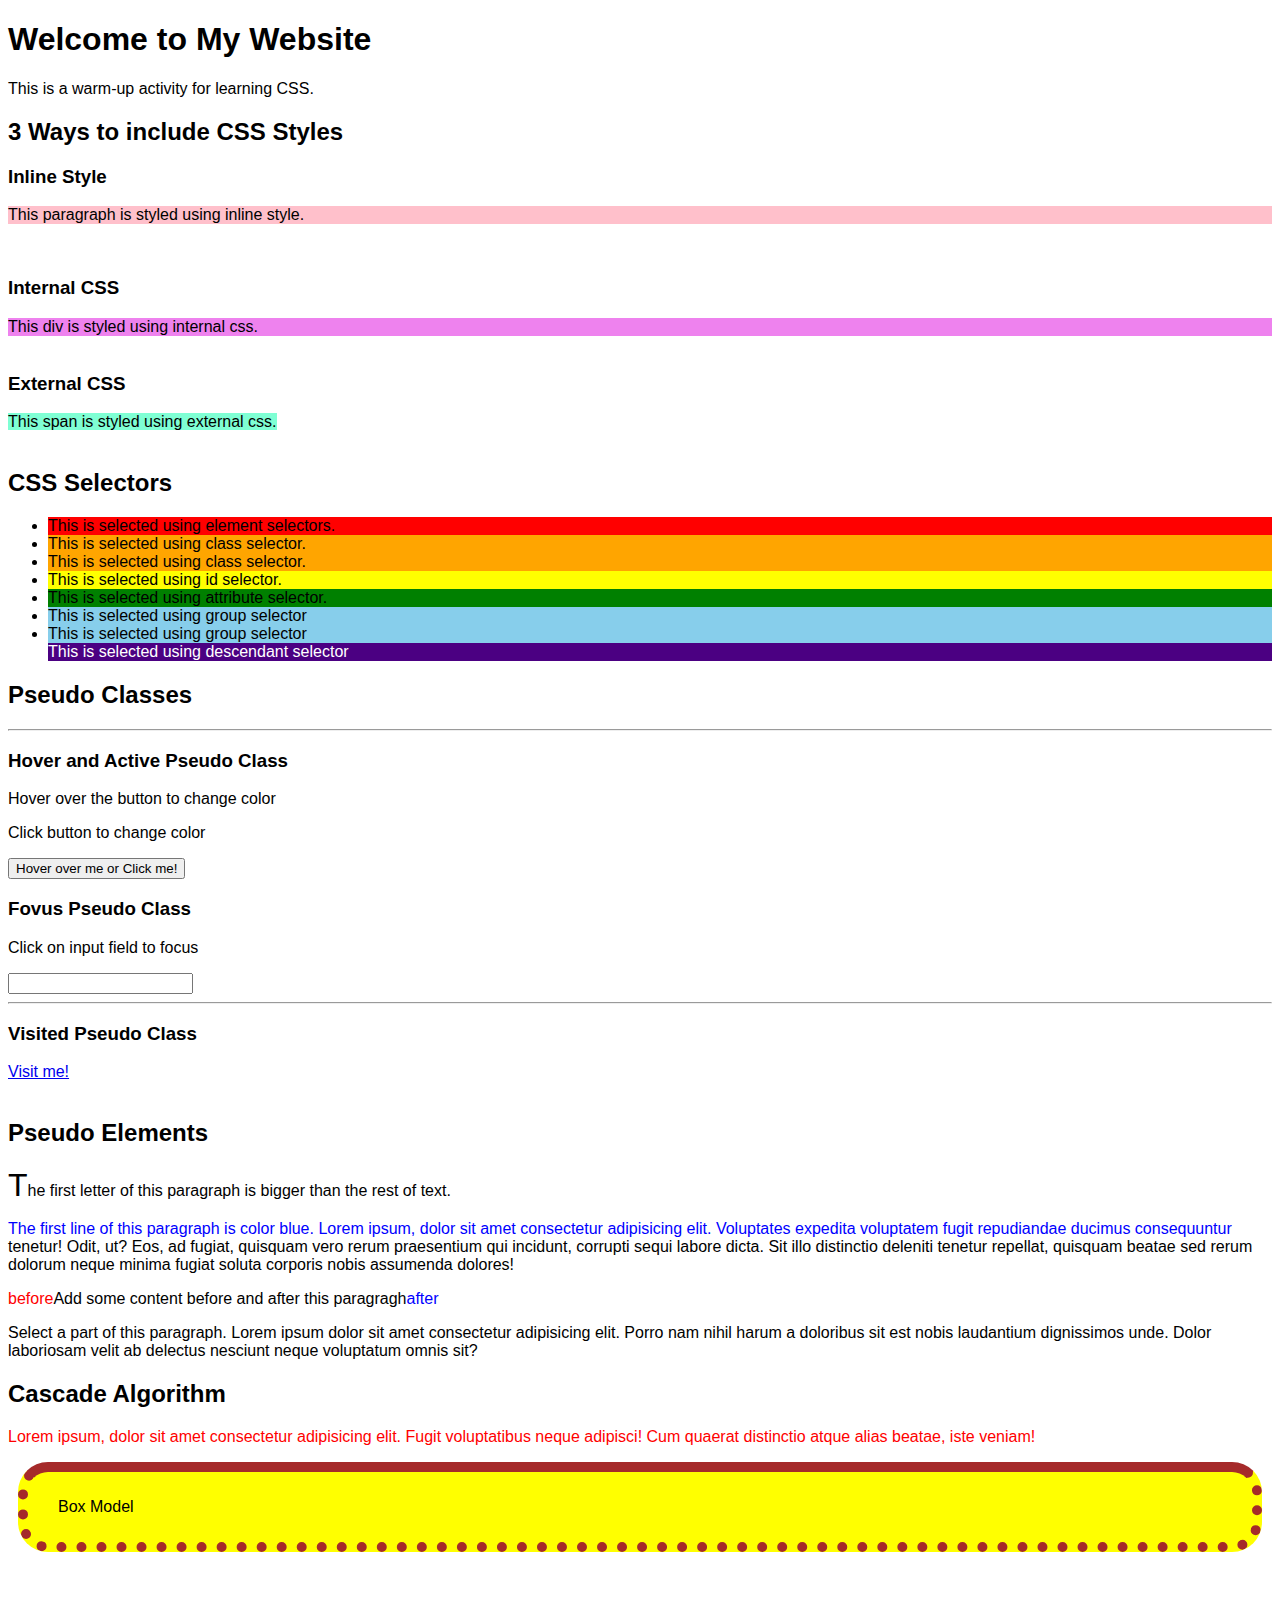
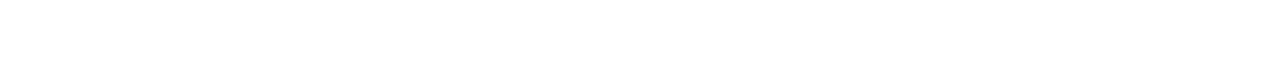
<file: 3-CSS/index.html>
<!DOCTYPE html>
<html lang="en">
<head>
  <title>Learning CSS</title>
  <link rel="stylesheet" href="styles.css">
  <style>
    div{
      background-color: violet;
    }
  </style>
</head>
<body>
  <h1>Welcome to My Website</h1>
  <p>This is a warm-up activity for learning CSS.</p>

  <h2>3 Ways to include CSS Styles</h2>
  <h3>Inline Style</h3>
  <p style="background-color:pink;">This paragraph is styled using inline style.</p>
  <br>

  <h3>Internal CSS</h3>
  <div>This div is styled using internal css.</div>
  <br>
  <!-- div is block element which means it covers the whole line/block -->

  <h3>External CSS</h3>
  <span>This span is styled using external css.</span>
  <!-- span is an inline element which means it only cover what is needs -->
  <br><br>

  <h2>CSS Selectors</h2>
  <ul>
    <li>This is selected using element selectors. </li>
    <li class="listClass">This is selected using class selector.</li>
    <li class="listClass">This is selected using class selector.</li>
    <li id="listId">This is selected using id selector.</li>
    <li value="list">This is selected using attribute selector.</li>
    <li class="listClass1">This is selected using group selector</li>
    <li class="listClass2">This is selected using group selector</li>
    <li class="listClass3">This is selected using descendant selector</li>
  </ul>

  <h2>Pseudo Classes</h2>
  <hr>
  <h3>Hover and Active Pseudo Class</h3>
  <p>Hover over the button to change color</p>
  <p>Click button to change color</p>
  <button class="hoverBtn activeBtn">Hover over me or Click me!</button>

  <h3>Fovus Pseudo Class</h3>
  <p>Click on input field to focus</p>
  <input type="text" class="focusInput">
  <hr>

  <h3>Visited Pseudo Class</h3>
  <a href="https://www.google.com" class="visitedLink">Visit me!</a>
  <br><br>

  <h2>Pseudo Elements</h2>
  <p class="firstLetter">The first letter of this paragraph is bigger than the rest of text.</p>

  <p class="firstLine">The first line of this paragraph is color blue. Lorem ipsum, dolor sit amet consectetur adipisicing elit. Voluptates expedita voluptatem fugit repudiandae ducimus consequuntur tenetur! Odit, ut? Eos, ad fugiat, quisquam vero rerum praesentium qui incidunt, corrupti sequi labore dicta. Sit illo distinctio deleniti tenetur repellat, quisquam beatae sed rerum dolorum neque minima fugiat soluta corporis nobis assumenda dolores!</p>

  <p class="beforeAndAfter">Add some content before and after this paragragh</p>

  <p class="selectParts">Select a part of this paragraph. Lorem ipsum dolor sit amet consectetur adipisicing elit. Porro nam nihil harum a doloribus sit est nobis laudantium dignissimos unde. Dolor laboriosam velit ab delectus nesciunt neque voluptatum omnis sit?</p>

  <h2>Cascade Algorithm</h2>
  <p class="cascade">Lorem ipsum, dolor sit amet consectetur adipisicing elit. Fugit voluptatibus neque adipisci! Cum quaerat distinctio atque alias beatae, iste veniam!</p>

  <div class="boxModel">
    <p>Box Model</p>
  </div>
  
  <br><br><br><br>
</body>
</html>
</file>
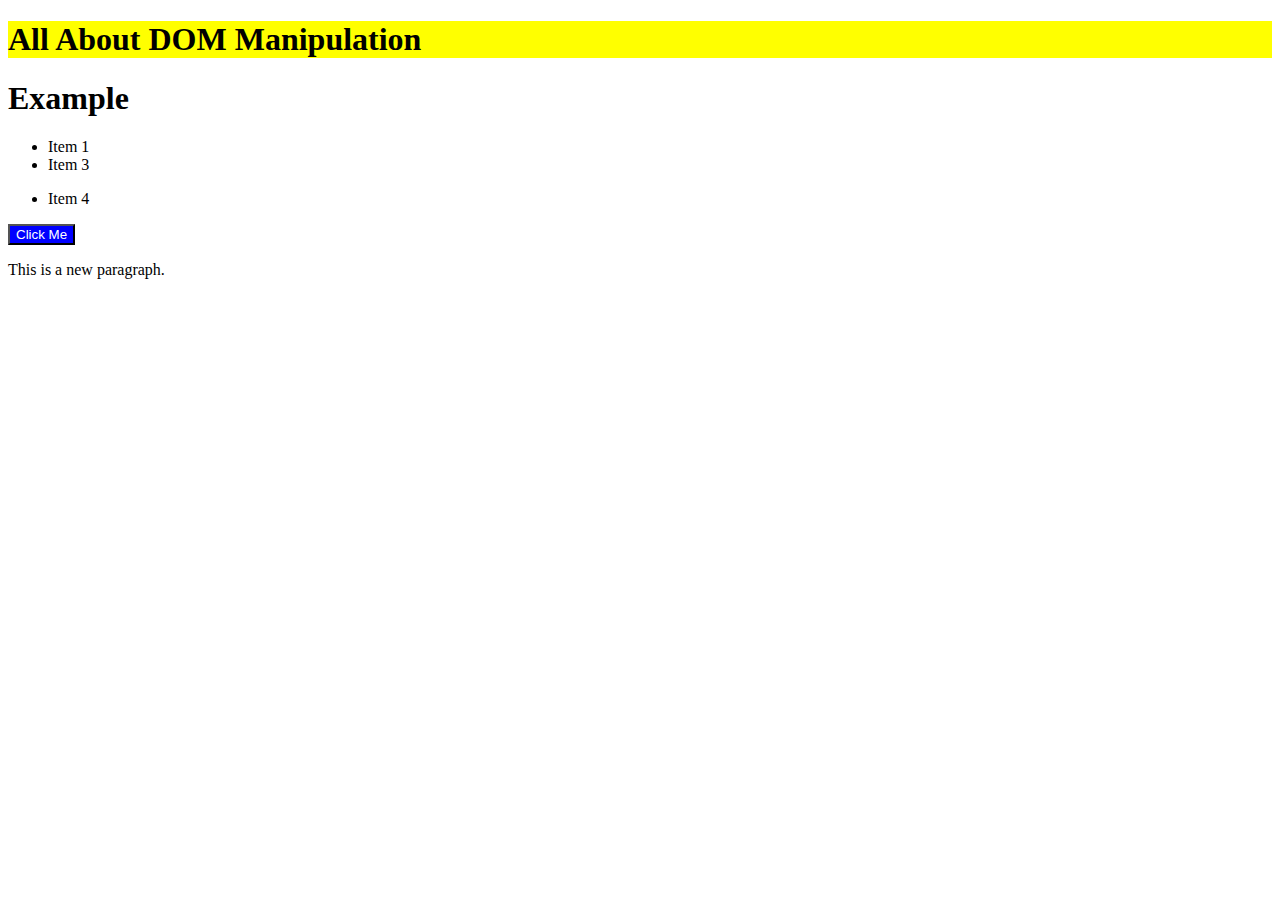
<file: 6-DOM-Manipulation/index.html>
<!DOCTYPE html>
<html lang="en">
<head>
  <meta charset="UTF-8">
  <meta name="viewport" content="width=h1, initial-scale=1.0">
  <title>DOM Manipulation</title>
  <style>
    .highlight {
        background-color: yellow;
    }
  </style>
</head>
<body>
  <h1 class="heading1" id="heading">DOM Manipulation</h1>

  <h1>Example</h1>

  <ul id="list">
      <li>Item 1</li>
      <li>Item 2</li>
      <li>Item 3</li>
  </ul>

  <ul>
    <li>Item 4</li>
  </ul>

  <button id="btn">Click Me</button>

  <div class="container"></div>
  
  <script src="script.js"></script>
</body>
</html>
</file>
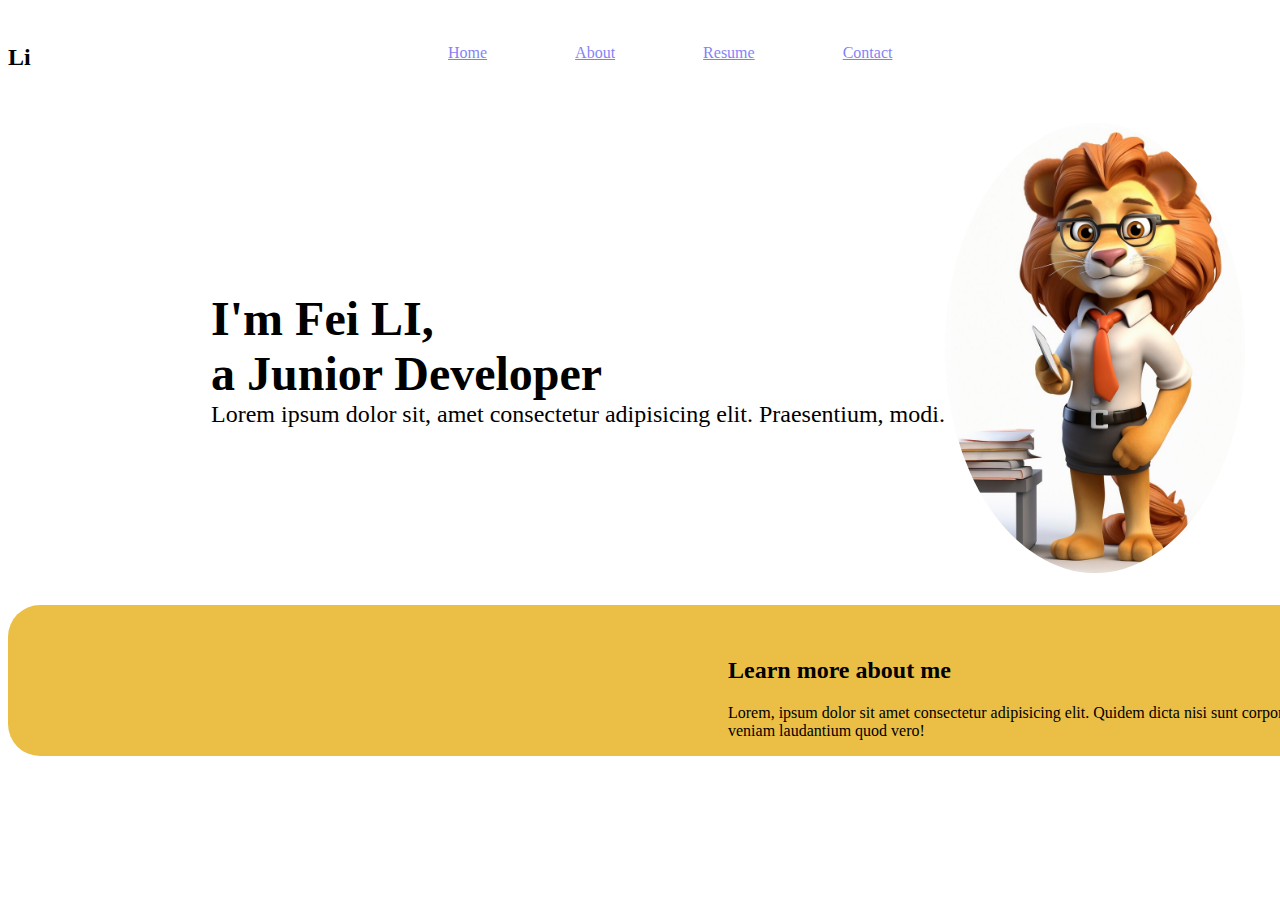
<file: home/index.html>
<!DOCTYPE html>
<html lang="en">
<head>
  <meta charset="UTF-8">
  <meta name="viewport" content="width=device-width, initial-scale=1.0">
  <title>My Portfolio</title>
  <link rel="stylesheet" href="styles.css">
  <link href="https://cdn.jsdelivr.net/npm/bootstrap@5.3.2/dist/css/bootstrap.min.css" rel="stylesheet" integrity="sha384-T3c6CoIi6uLrA9TneNEoa7RxnatzjcDSCmG1MXxSR1GAsXEV/Dwwykc2MPK8M2HN" crossorigin="anonymous">
</head>
<body>
  <div class="container">
    <nav>
      <h2 class="nav-logo">Li</h2>
      <ul class="nav-content">
        <li class="nav-item"><a href="#.html">Home</a></li>
        <li class="nav-item"><a href="#.html">About</a></li>
        <li class="nav-item"><a href="#.html">Resume</a></li>
        <li class="nav-item"><a href="#.html">Contact</a></li>
      </ul>
    </nav>
    <div class="image-container">
      <div class="greeting">
        <p class="name">I'm Fei LI,
          <br> a Junior Developer</p>
        <p class="intro">Lorem ipsum dolor sit, amet consectetur adipisicing elit. Praesentium, modi.</p>
      </div>
      <img src="./media/about-me.jpg" alt="pic" id="main-img">
    </div>
    <div class="main-content">
      <div class="left-content">
        
      </div>
      <div class="right-content">
        <h2>Learn more about me</h2>
        <p>Lorem, ipsum dolor sit amet consectetur adipisicing elit. Quidem dicta nisi sunt corporis minima commodi eum veniam laudantium quod vero!</p>
      </div>
    </div>
  </div>
</body>
</html>
</file>
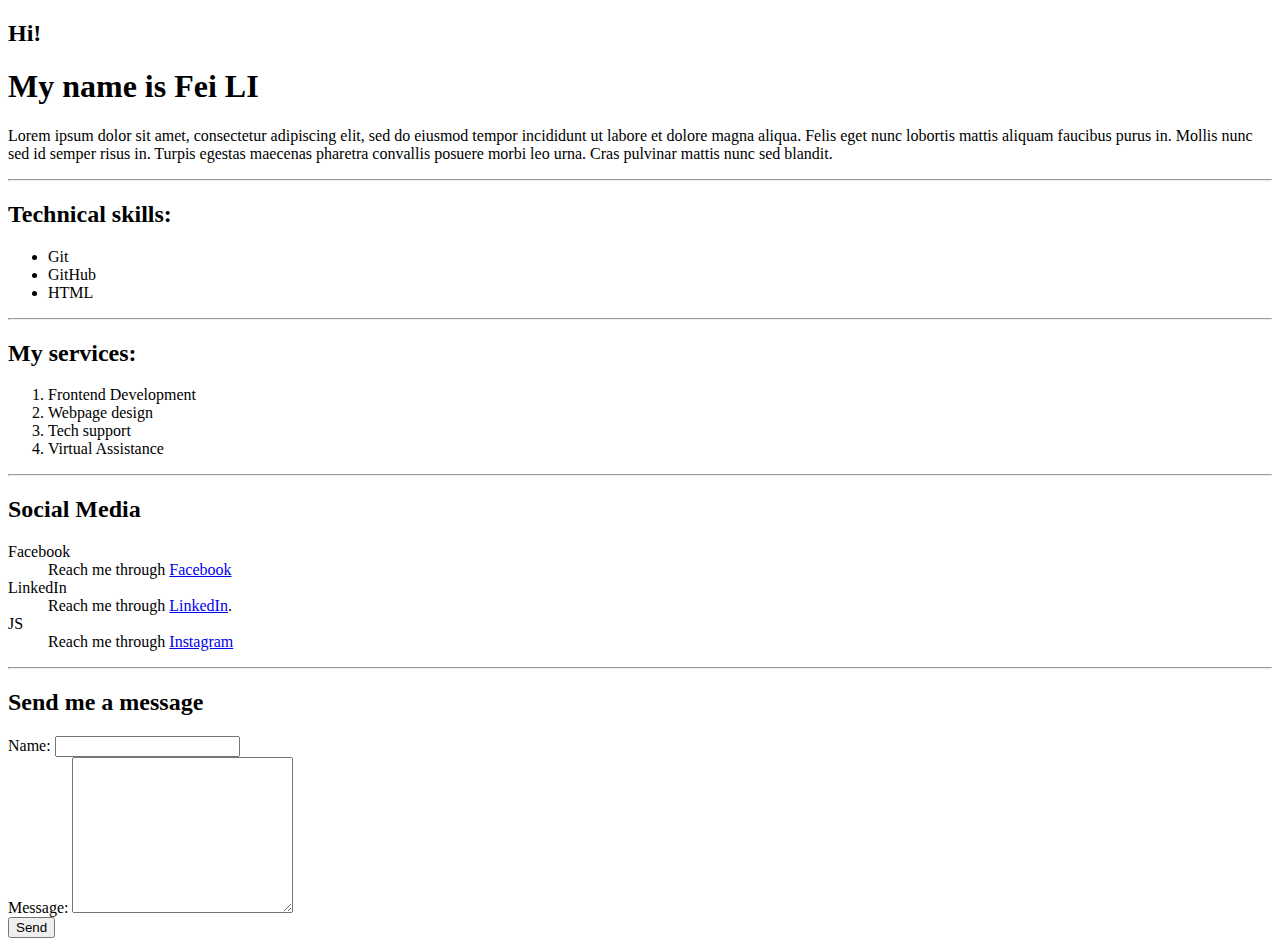
<file: My_PORTFOLIO/index.html>
<!DOCTYPE html>
<html lang="en">
<head>
  <meta charset="UTF-8">
  <meta name="viewport" content="width=device-width, initial-scale=1.0">
  <title>Document</title>
</head>
<body>
  <h2>Hi!</h2>
  <h1>My name is Fei LI</h1>

  <p>Lorem ipsum dolor sit amet, consectetur adipiscing elit, sed do eiusmod tempor incididunt ut labore et dolore magna aliqua. Felis eget nunc lobortis mattis aliquam faucibus purus in. Mollis nunc sed id semper risus in. Turpis egestas maecenas pharetra convallis posuere morbi leo urna. Cras pulvinar mattis nunc sed blandit.</p>
  <hr>
  <h2>Technical skills:</h2>
  <ul>
    <li>Git</li>
    <li>GitHub</li>
    <li>HTML</li>
  </ul>
  <hr>

  <h2>My services:</h2>
  <ol>
    <li>Frontend Development</li>
    <li>Webpage design</li>
    <li>Tech support</li>
    <li>Virtual Assistance</li>
  </ol>
  <hr>
  
  <h2>Social Media</h2>
  <dl>
    <dt>Facebook</dt>
    <dd>Reach me through <a href="https://www.facebook.com">Facebook</a></dd>
    <dt>LinkedIn</dt>
    <dd>Reach me through <a href="https://www.linkedin.com">LinkedIn</a>.</dd>
    <dt>JS</dt>
    <dd>Reach me through <a href="https://www.instagram.com">Instagram</a></dd>
  </dl>
  <hr>

  <h2>Send me a message</h2>
  <form>
    <label for="name">Name:</label>
    <input type="text" name="name" required>
    <br>
    <label for="message">Message:</label>
    <textarea name="message" rows="10" cols="25"></textarea>
    <br>
    <button type="send">Send</button>
  </form>
</body>
</html>
</file>
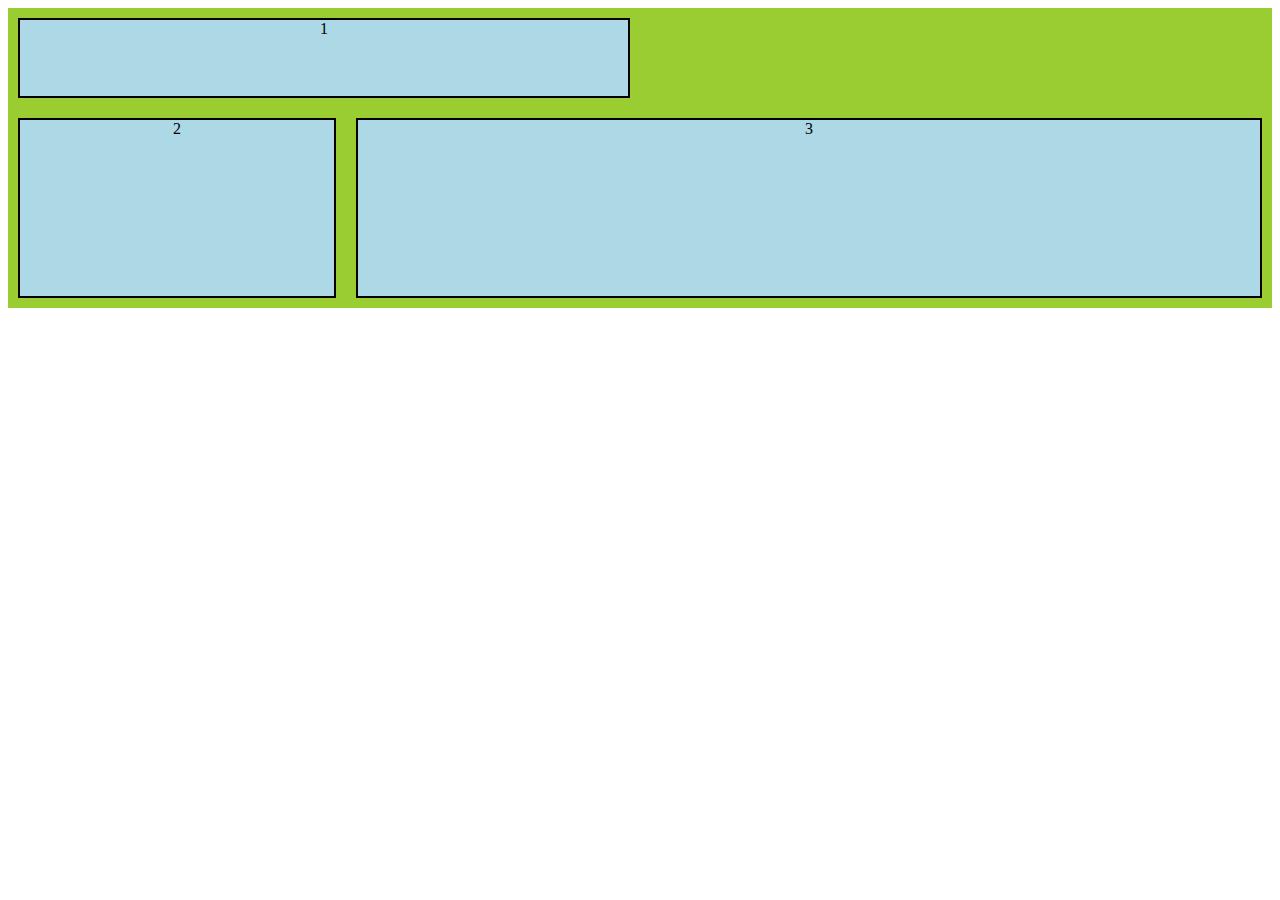
<file: OPEN_EDITORS/index.html>
<!DOCTYPE html>
<html lang="en">
<head>
  <title>Grid</title>
  <link rel="stylesheet" href="gridStyle.css">
</head>
<body>
  <div class="container gridContainer">
    <div class="gridItem grid1">1</div>
    <div class="gridItem grid2">2</div>
    <div class="gridItem grid3">3</div>
        
</div>
</body>
</html>
</file>
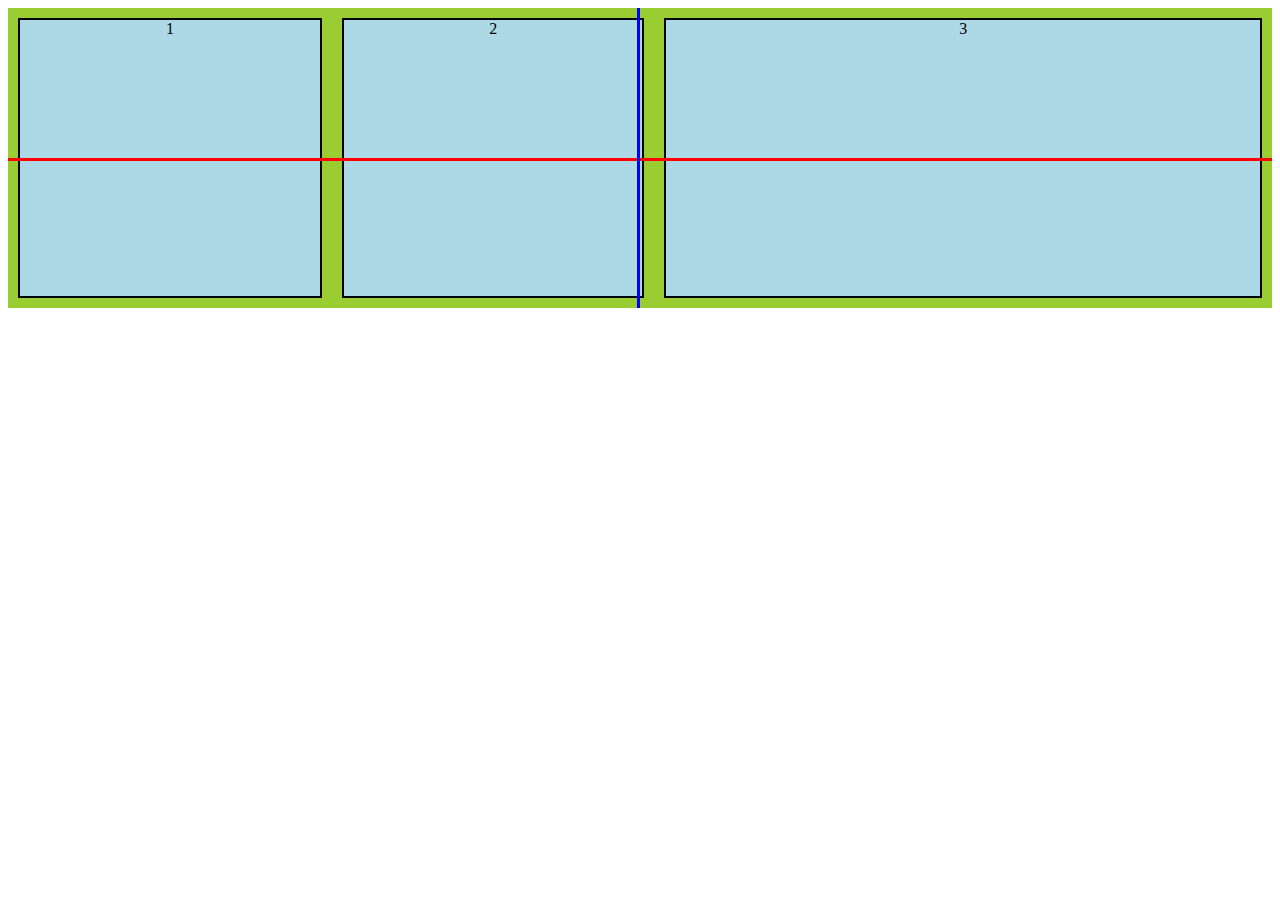
<file: 3-CSS/flexbox/index.html>
<!DOCTYPE html>
<html lang="en">
<head>
  <title>Flexbox</title>
  <link rel="stylesheet" href="flexStyle.css">
</head>
  <div class="container flexContainer">
    <div class="flexItem flex1">1</div>
    <div class="flexItem flex2">2</div>
    <div class="flexItem flex3">3</div>

    <div class="axis main-axis"></div>
        
    <div class="axis cross-axis"></div>
  </div>
</body>
</html>
</file>
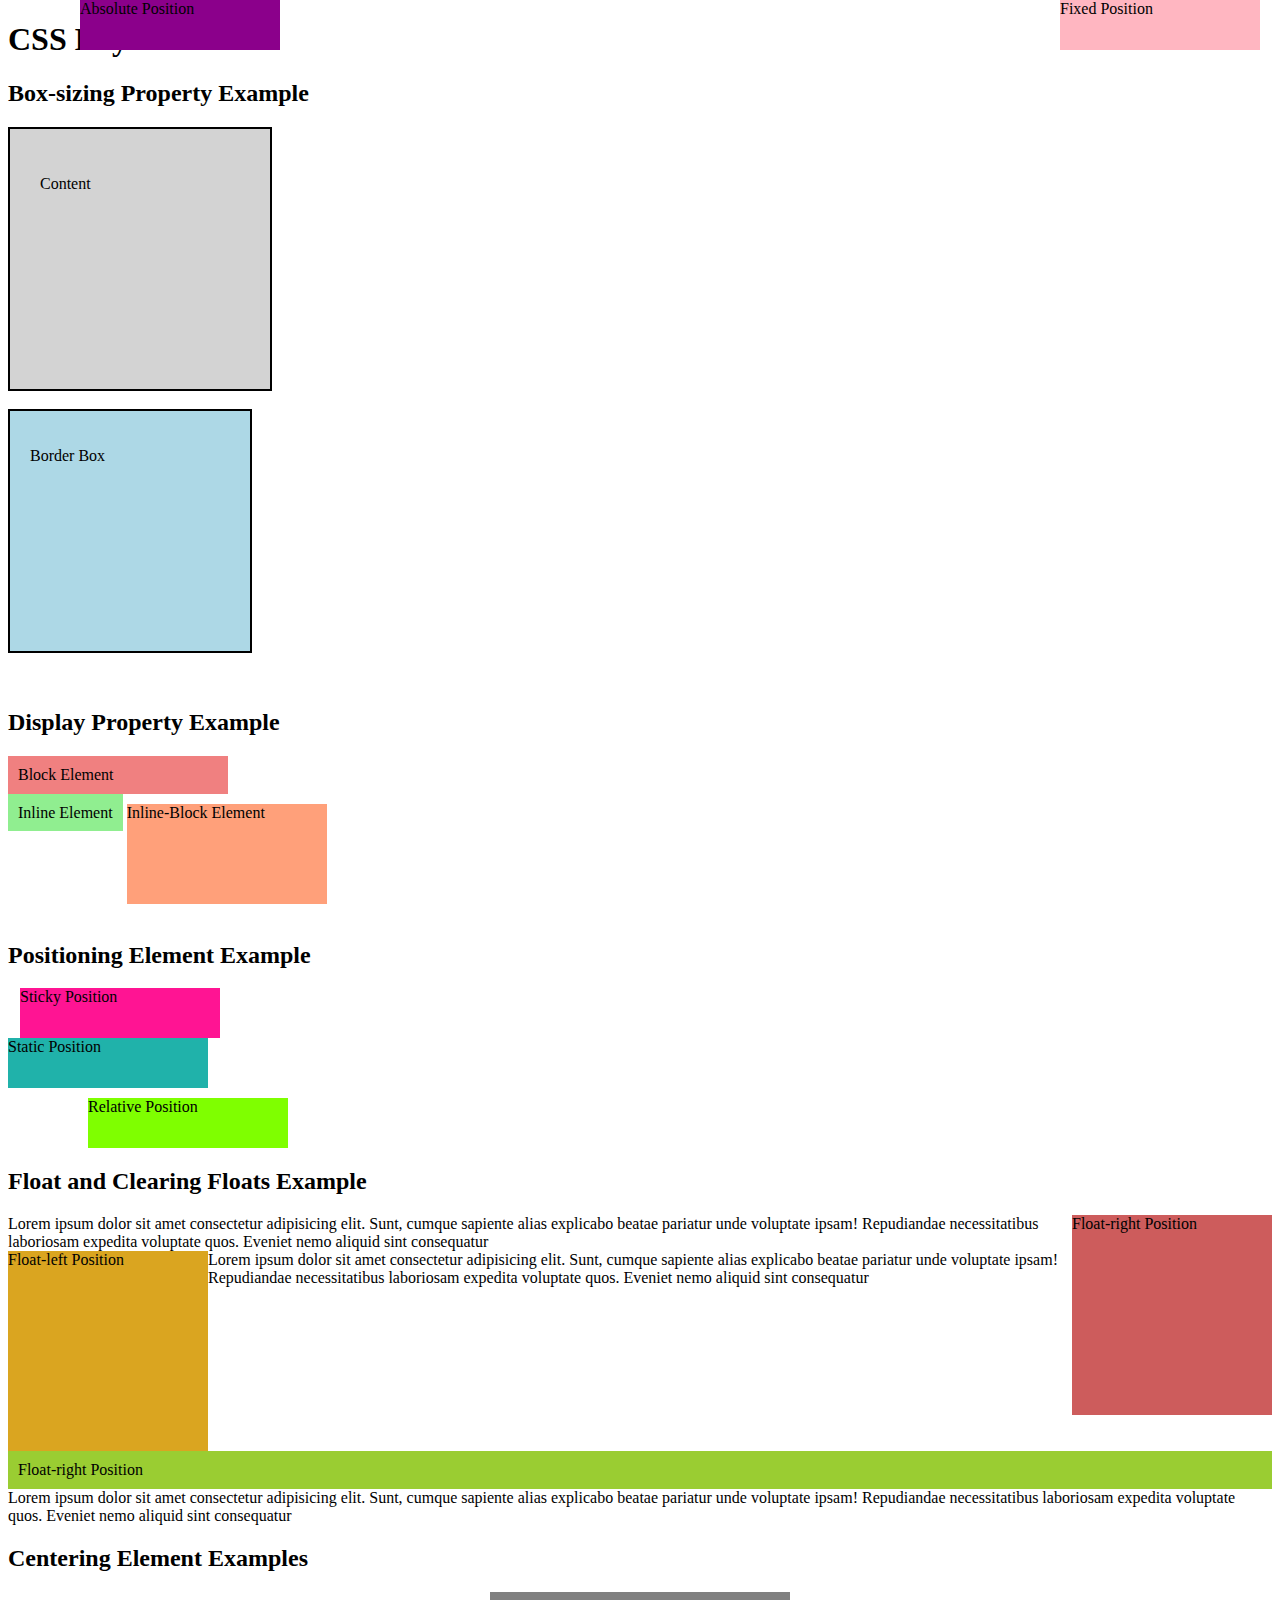
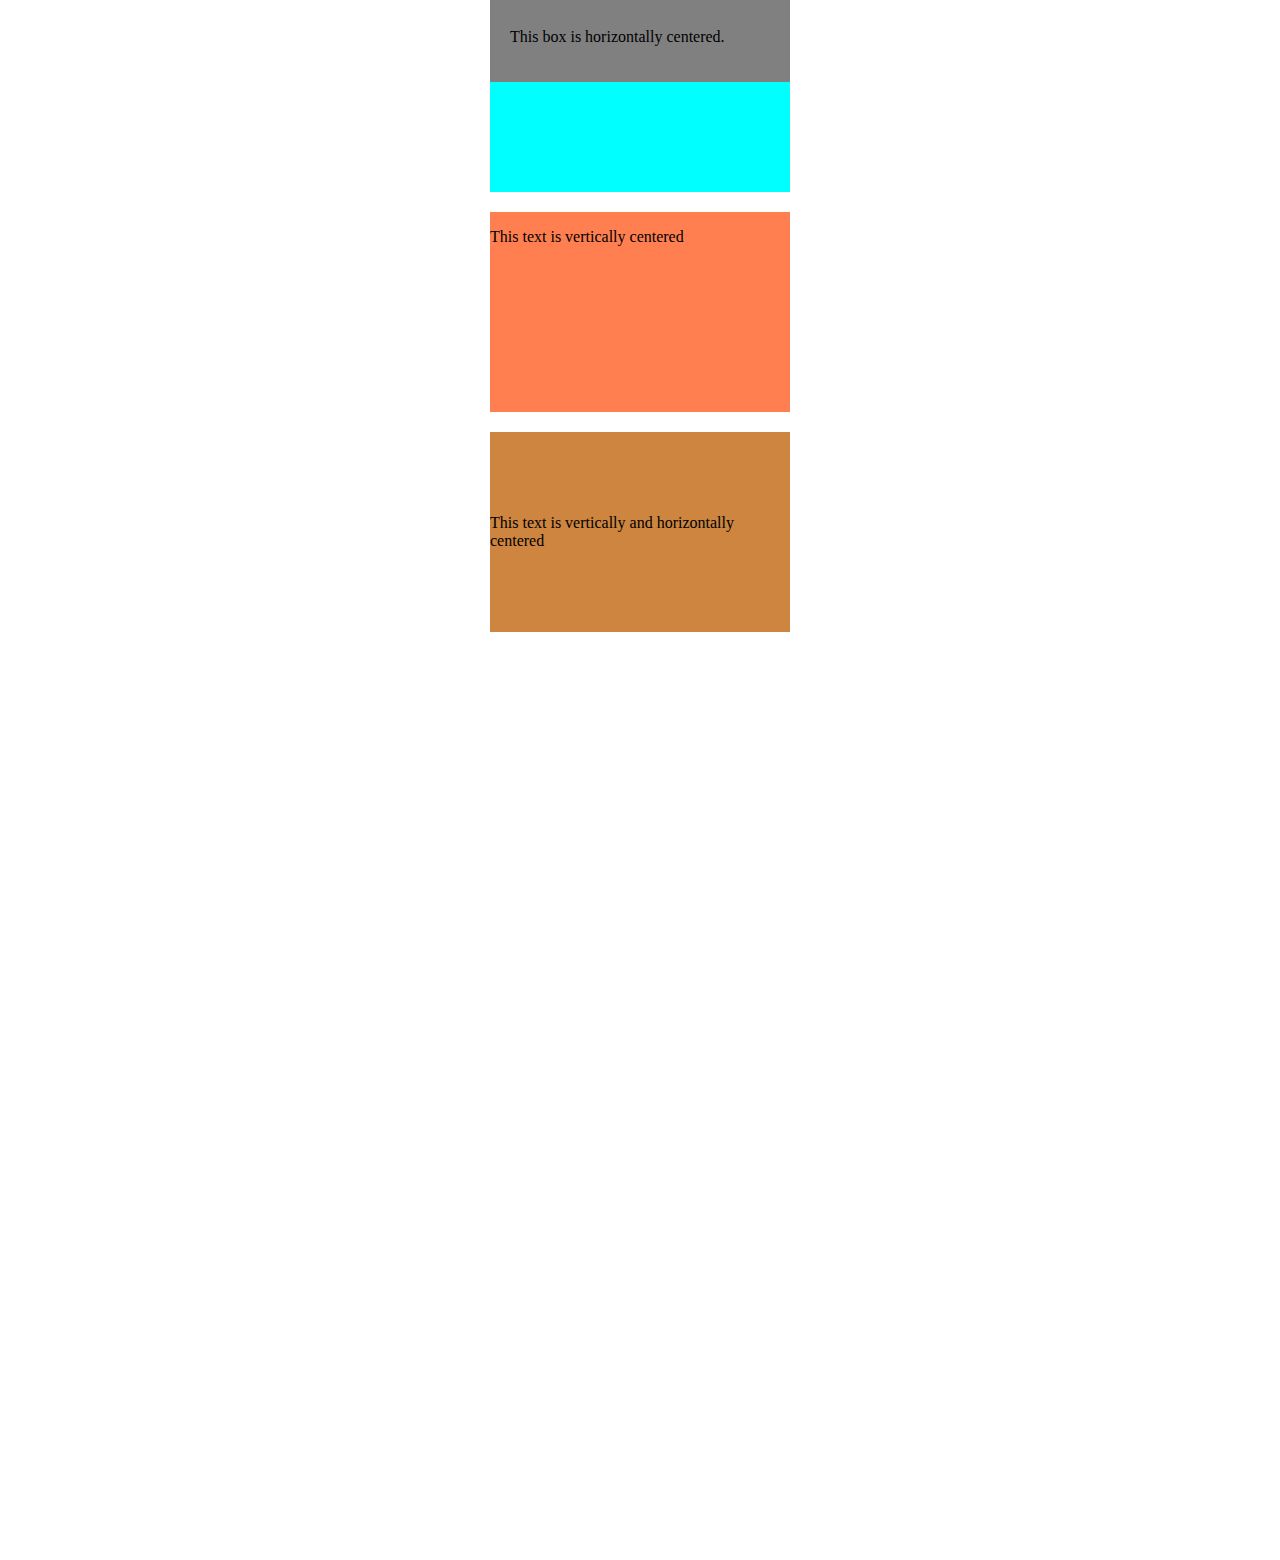
<file: 3-CSS/layout/index.html>
<!DOCTYPE html>
<html lang="en">
<head>
  <title>Document</title>
  <link rel="stylesheet" href="styles.css">
</head>
<body>
    <h1>CSS Layout</h1>
    <h2>Box-sizing Property Example</h2>

    <div class="box-content">
      <p>Content</p>
    </div>
    <br>

    <div class="box-border">
      <p>Border Box</p>
    </div>
    <br><br>

    <h2>Display Property Example</h2>

    <div class="block">Block Element</div>

    <span class="inline">Inline Element</span>

    <div class="inline-block">Inline-Block Element</div>
    <br><br>

    <h2>Positioning Element Example</h2>

    <div class="sticky">Sticky Position</div>

    <div class="static">Static Position</div>

    <div class="relative">Relative Position</div>

    <div class="absolute">Absolute Position</div>

    <div class="fixed">Fixed Position</div>

    <h2>Float and Clearing Floats Example</h2>
    <div>
      <div class="float-right">Float-right Position</div>
      Lorem ipsum dolor sit amet consectetur adipisicing elit. Sunt, cumque sapiente alias explicabo beatae pariatur unde voluptate ipsam! Repudiandae necessitatibus laboriosam expedita voluptate quos. Eveniet nemo aliquid sint consequatur 
    </div>
                 
    <div>
      <div class="float-left">Float-left Position</div>
      Lorem ipsum dolor sit amet consectetur adipisicing elit. Sunt, cumque sapiente alias explicabo beatae pariatur unde voluptate ipsam! Repudiandae necessitatibus laboriosam expedita voluptate quos. Eveniet nemo aliquid sint consequatur 
    </div>

    <div>
      <div class="clear-float">Float-right Position</div>
      Lorem ipsum dolor sit amet consectetur adipisicing elit. Sunt, cumque sapiente alias explicabo beatae pariatur unde voluptate ipsam! Repudiandae necessitatibus laboriosam expedita voluptate quos. Eveniet nemo aliquid sint consequatur 
    </div>

    <h2>Centering Element Examples</h2>

    <div class="parent-box">
      <div class="center-horizontal">
        <p>This box is horizontally centered.</p>
      </div>
    </div>

    <div class="parent-box center-vertical">
      <div>
        <p>This text is vertically centered</p>
      </div>
    </div>

    <div class="parent-box center-horizontal-vertical">
      <div>
        <p>This text is vertically and horizontally centered</p>
      </div>
    </div>


    <br><br><br><br><br>
    <br><br><br><br><br>
    <br><br><br><br><br>
    <br><br><br><br><br>
    <br><br><br><br><br>
    <br><br><br><br><br>
    <br><br><br><br><br>
    <br><br><br><br><br>
    <br><br><br><br><br>
    <br><br><br><br><br>
</body>
</html>
</file>
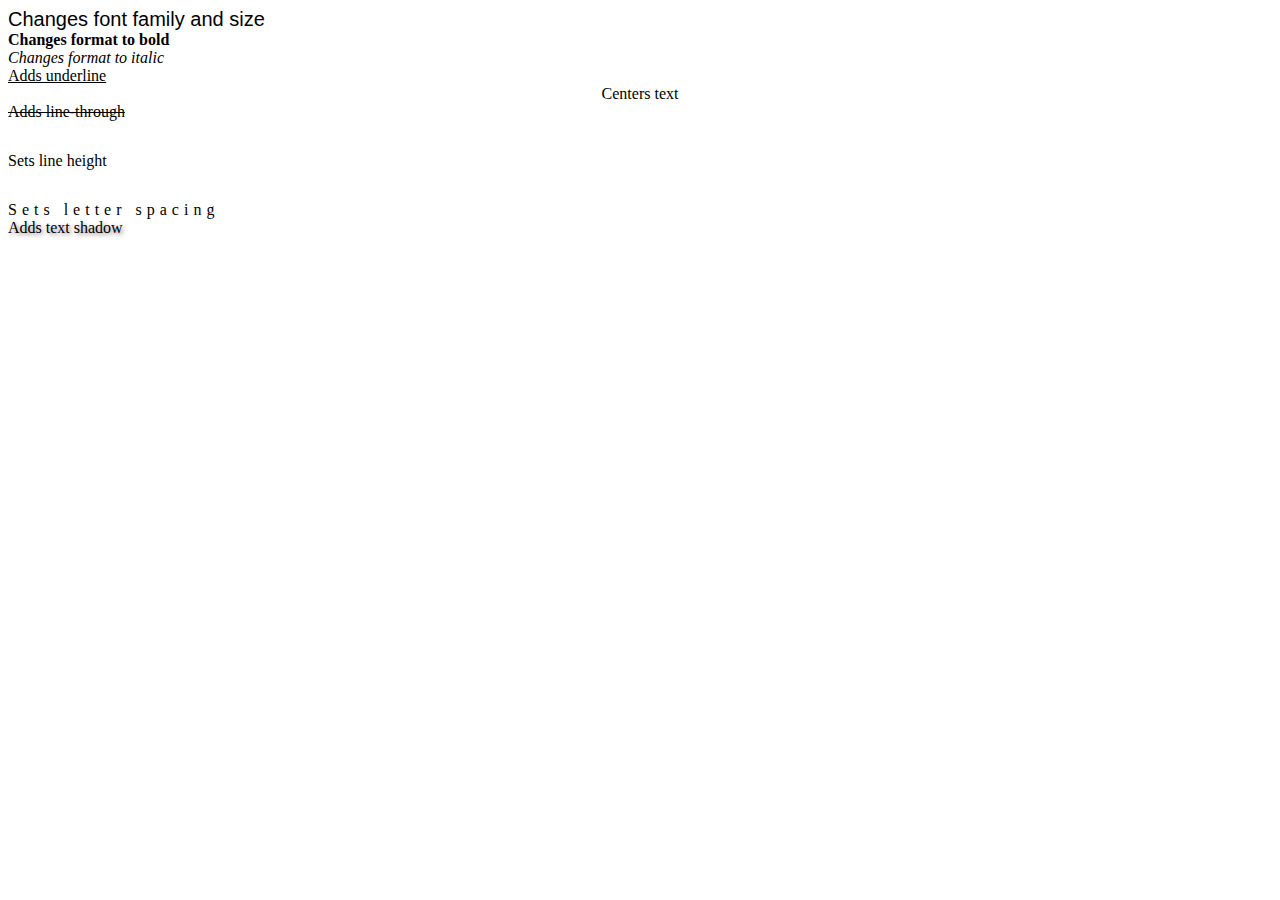
<file: 3-CSS/typography/index.html>
<!DOCTYPE html>
<html lang="en">
<head>
  <meta charset="UTF-8">
  <title>CSS Properties Teaching Example</title>
  <link rel="stylesheet" href="./text-formatting.css">
</head>
<body>
  <div class="font-family-size">Changes font family and size</div>
  <div class="bold">Changes format to bold</div>
  <div class="italic">Changes format to italic</div>
  <div class="underline">Adds underline</div>
  <div class="center-align">Centers text</div>
  <div class="line-through">Adds line-through</div>
  <div class="line-height">Sets line height</div>
  <div class="letter-spacing">Sets letter spacing</div>
  <div class="text-shadow">Adds text shadow</div>
</body>
</html>
</file>
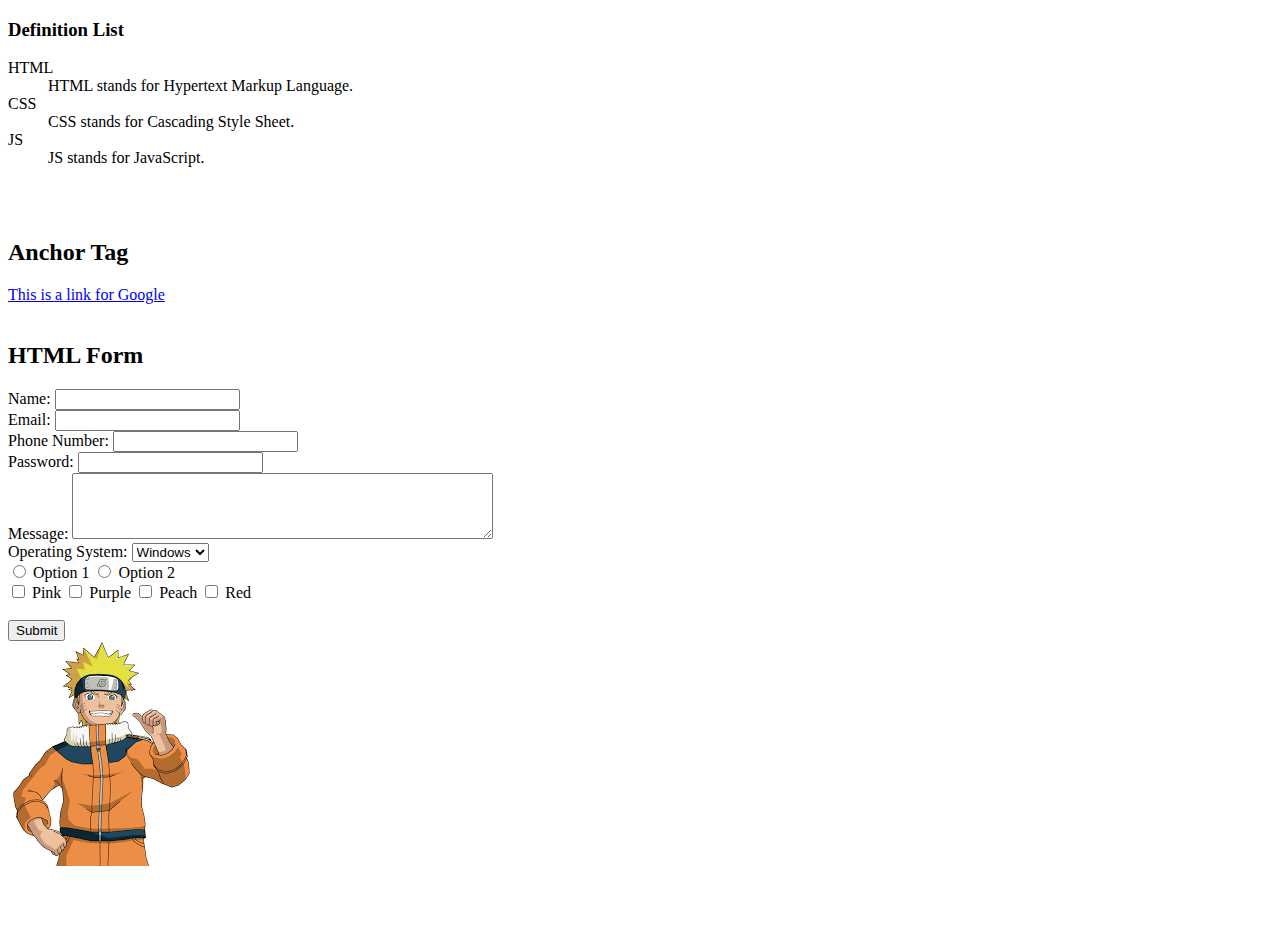
<file: test.html>
<!DOCTYPE html>
<html lang="en">
<head>
  <meta charset="UTF-8">
  <meta name="viewport" content="width=device-width, initial-scale=1.0">
  <title>Document</title>
</head>
<body>
  <h3>Definition List</h3>
  <dl>
    <dt>HTML</dt>
    <dd>HTML stands for Hypertext Markup Language.</dd>
    <dt>CSS</dt>
    <dd>CSS stands for Cascading Style Sheet.</dd>
    <dt>JS</dt>
    <dd>JS stands for JavaScript.</dd>
  </dl>
  <br><br>

  <h2>Anchor Tag</h2>
  <a href="https://www.google.com">This is a link for Google</a>
  <br><br>
  <h2>HTML Form</h2>
  <form>
    <label for="name">Name:</label>
    <input type="text" name="name" required>
    <br>
    <label for="email">Email:</label>
    <input type="email" name="email" required>
    <br>
    <label for="phone">Phone Number:</label>
    <input type="number" name="phone">
    <br>
    <label for="password">Password:</label>
    <input type="password" name="password">
    <br>
    <label for="message">Message:</label>
    <textarea name="message" rows="4" cols="50"></textarea>
    <br>
    <label for="OS">Operating System:</label>
    <select name="OS">
      <option value="windows">Windows</option>
      <option value="mac">Mac</option>
      <option value="linux">Linux</option>
    </select>
    <br>
    <input type="radio" name="options" value="option1">
    <label for="option1">Option 1</label>
    <input type="radio" name="options" value="option2">
    <label for="option2">Option 2</label>
    <br>
    <input type="checkbox" name="pink" value="pink">
    <label for="pink">Pink</label>
    <input type="checkbox" name="purple" value="purple">
    <label for="purple">Purple</label>
    <input type="checkbox" name="peach" value="peach">
    <label for="peach">Peach</label>
    <input type="checkbox" name="red" value="red">
    <label for="red">Red</label>
    <br><br>
    <button type="submit">Submit</button>
  </form>

  <img src="[data-uri]" alt="Naruto">

<br><br><br><br>
</body>
</html>
</file>
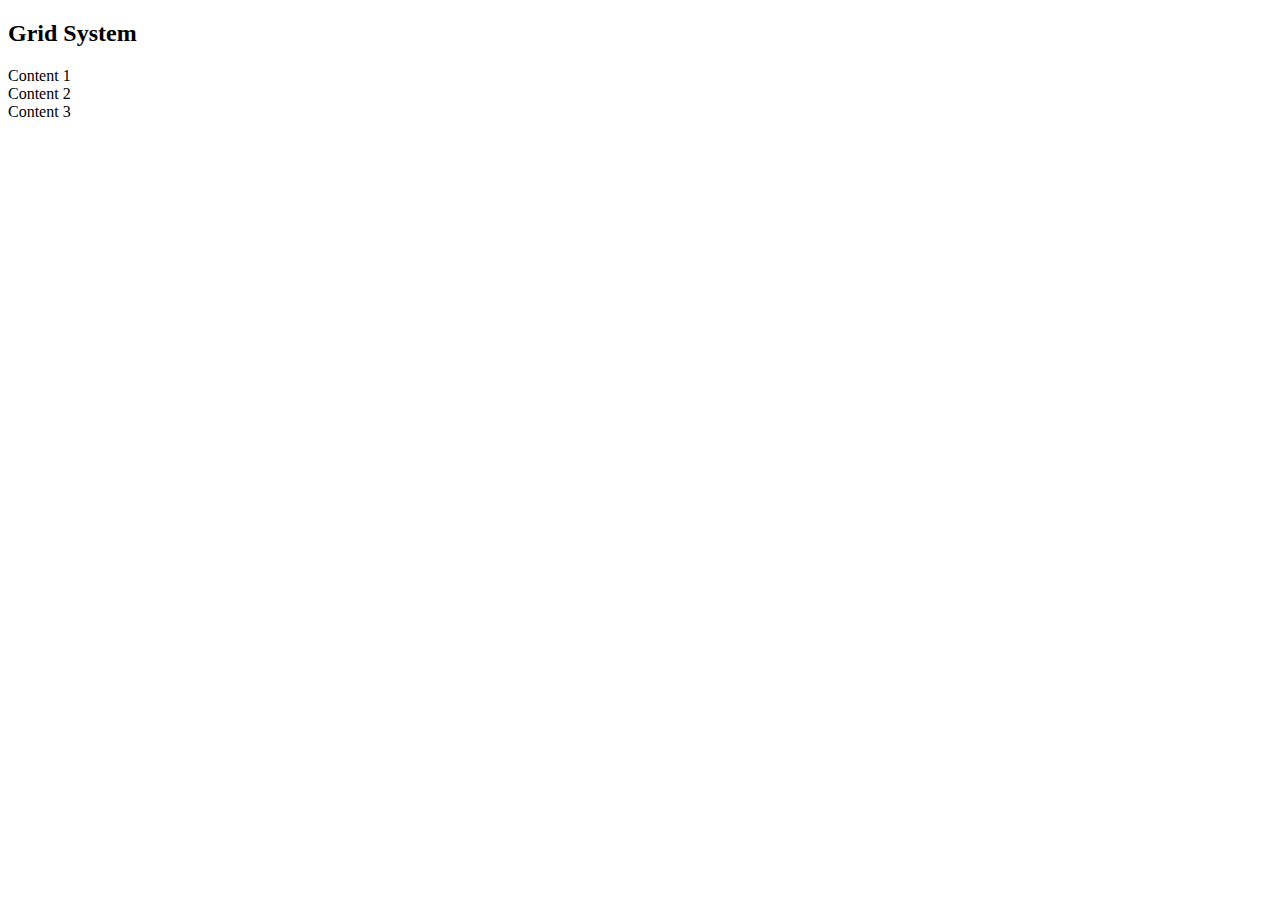
<file: 4-Bootstrap/gridSystem.html>
<!DOCTYPE html>
<html lang="en">
<head>
  <title>Bootstrap Grid System</title>
  <link href="https://cdn.jsdelivr.net/npm/bootstrap@5.3.2/dist/css/bootstrap.min.css" rel="stylesheet" integrity="sha384-T3c6CoIi6uLrA9TneNEoa7RxnatzjcDSCmG1MXxSR1GAsXEV/Dwwykc2MPK8M2HN" crossorigin="anonymous">
</head>
<body>
  <h2>Grid System</h2>
  
  <!-- full-width container -->
  <!-- <div class="container">
    <div class="row">
      <div class="col border">
        <p>This is full-with container.</p>
      </div>
    </div>
  </div> -->

  <!-- Equal-width columns -->
  <!-- <div class="container">
    <div class="row">
      <div class="col border">
        <p>Column 1</p>
      </div>
      <div class="col border">
        <p>Column 2</p>
      </div>
      <div class="col border">
        <p>Column 3</p>
      </div>
    </div>
  </div> -->

  <!-- Different width columns -->
  <!-- <div class="container">
    <div class="row">
      <div class="col-6 border">
        <p>Half-with column</p>
      </div>
      <div class="col-3 border">
        <p>One-fourth-width column</p>
      </div>
      <div class="col-3 border">
        <p>One-fourth-width column</p>
      </div>
    </div>
  </div> -->

  <!-- Column Ordering -->
  <!-- <div class="container">
    <div class="row">
      <div class="col border order-3">
        <p>Column 1</p>
      </div>
      <div class="col border order-1">
        <p>Column 2</p>
      </div>
      <div class="col border order-2">
        <p>Column 3</p>
      </div>
      <div class="col border order-4">
        <p>Column 4</p>
      </div>
    </div>
  </div> -->

  <!-- Nesting Columns -->
  <!-- <div class="container">
    <div class="row">
      <div class="col-6 border">
        <p>Main Column</p>
        <div class="row">
          <div class="col border">
            <p>Nested Column1</p>
          </div>
          <div class="col border">
            <p>Nested Column2</p>
          </div>
        </div>
      </div>
      <div class="col-6 border">
        <p>Another Column</p>
      </div>
    </div>
  </div> -->

  <!-- Responsive Display Classes -->
  <!-- <div class="container">
    <div class="row">
      <div class="border d-none d-sm-block d-md-none">
        <p>Visible Only in Small Screens</p>
      </div>
      <div class="border d-none d-lg-none d-md-block">
        <p>Visible Only in Medium Screens</p>
      </div>
      <div class="border d-none d-lg-block d-xl-none">
        <p>Visible Only in Large Screens</p>
      </div>
    </div>
  </div> -->

  <!-- Multiple Breakpoints -->
  <div class="container">
    <div class="row">
      <div class="border col-sm-6 col-md-4">Content 1</div>
      <div class="border col-sm-6 col-md-4">Content 2</div>
      <div class="border col-sm-6 col-md-4">Content 3</div>
    </div>
  </div>
  
</body>
</html>
</file>
<file: 3-CSS/styles.css>
* {
  font-family:'Lucida Sans', 'Lucida Sans Regular', 'Lucida Grande', 'Lucida Sans Unicode', Geneva, Verdana, sans-serif;
}

span {
  background-color: aquamarine;
}

li {
  background-color: red;
}

.listClass {
  background-color: orange;
}

#listId {
  background-color: yellow;
}

li[value="list"] {
  background-color: green;
}

.listClass1, .listClass2 {
  background-color: skyblue;
}

ul .listClass3 {
  background-color: indigo;
  color: white;
}

/* Pseudo-Classes */
.hoverBtn:hover {
  background-color: black;
  color: white;
  cursor: pointer;
}

.activeBtn:active {
  background-color: darkgray;
  color: black;
}

.focusInput:focus {
  background-color: skyblue;
  border-width: 5px;
}

.visitedLink:visited {
  color: red;
}
/* Pseudo-Elements */
.firstLetter::first-letter {
  font-size: 2em;
}

.firstLine::first-line {
  color: blue;
}

.beforeAndAfter::before {
  content: "before";
  color: red;
}

.beforeAndAfter::after {
  content: "after";
  color: blue;
}

.selectParts::selection {
  background-color: crimson;
}

/* Earlier rule */
.cascade {
  color: red !important;
}

/* Later rule */
.cascade {
  color: blue;
}

/* Box Model */
.boxModel {
  background-color: yellow;
  border: brown 10px solid;
  border-radius: 30px;
  border-style: solid dotted dotted;
  margin: 10px;
  margin-bottom: 30px;
  padding: 10px;
  padding-left: 30px;
}
</file>
<file: home/styles.css>
nav{
  margin: 0%;
  background-color: var(--accent-dark);
  display: flex;
  justify-content: start;
  align-items: flex-start;
  padding: 1rem 5rem;
  gap: 6rem;
  width: 100%;
  
}

.nav-item{
  padding: .25rem;
  opacity: .5;
  font-size: 16px;
  align-items: flex-end;
}

.nav-content{
  display: flex;
  gap: 5rem;
  list-style: none;
  align-items: flex-end;
}

.container{
  width: 1440px;
  margin: auto;
  display: flex;
  flex-direction: column;
 justify-content: center;
 align-items: center;
  gap: 1rem;

}

.nav-logo {
  flex-basis: 300px;
  flex-grow: 0;
}

.image-container{
  display: flex;
  justify-content: center;
  align-items: center;
  height: 100%;
  width: 100%;
 
}

#main-img{
  width: 75%;
  height: auto;
  max-width: 300px;
  border-radius: 50%;
  /* transition: opacity 1s ease-in-out;
  opacity: .15; */
}

.name {
  font-size: 3rem;
  font-weight: bold;
  margin-bottom: 0;
}

.intro {
  margin-top: 0;
  font-size: 1.5rem;
}

.main-content {
  display: grid;
  grid-template-columns: 1fr 1fr;
  background-color: rgb(235, 191, 69);
  border-radius: 2rem;
  margin-top: 1rem;
}

.right-content {
  margin-top: 2rem;
}
</file>
<file: OPEN_EDITORS/gridStyle.css>
.gridItem {
  min-width: 20px;
  margin: 10px;
  border: 2px black solid;
  background-color: lightblue;
  text-align: center;
  justify-content: center;
  
  
}
.cross-axis {
  position: absolute;
  right: 50%;
  height: 1080px;
  width: 3px;
  background-color: blue;
}

.main-axis {
  position: absolute;
  top: 50%;
  height: 3px;
  width: 2160px;
  background-color: red;
}

.container {
  background-color: yellowgreen;
}

/* ======= gridbox properties discussion starts here ========*/

.gridContainer {
  display: grid;
  /* grid-template-columns: 100px 1fr 2fr;
  grid-template-rows: 100px 50px 150px; */
  grid-template-areas: 
  'regel regel kc .'
  'side . . .'
  'side . . .';
  /* gives our rows default height */
  grid-auto-rows: 100px;

}

.grid1 {
  grid-area: regel;
}

.grid2 {
  grid-area: side;
}

.grid3 {
  grid-column: 2 / 5;
  grid-row: 2 / 4;
}
</file>
<file: 3-CSS/flexbox/flexStyle.css>
.flexItem {
  width: 200px;
  margin: 10px;
  border: 2px black solid;
  background-color: lightblue;
  text-align: center;
  justify-content: center;
  
}
.cross-axis {
  position: absolute;
  right: 50%;
  height: 1080px;
  width: 3px;
  background-color: blue;
}

.main-axis {
  position: absolute;
  top: 50%;
  height: 3px;
  width: 2160px;
  background-color: red;
}

.container {
  height: 300px;
  background-color: yellowgreen;
  position: relative;
  overflow: hidden;
}

/* ======= Flexbox properties discussion starts here ========*/

.flexContainer {
  display: flex;
  /* flex-wrap: wrap; */
  /* justify-content: space-between; */
  justify-content: space-around;
  /* 加了align-items以后容器回到原本大小 */
  /* align-items: center; */
  /* align-items: flex-start; */
  /* align-items: flex-end; */
  /* align-content: center; */
  /* align-content: flex-end; */
}

.flex1 {
  min-height: 100px;
  /* flex-shrink: 2; */
  flex-basis: 300px;
  flex-grow: 0;
}

.flex2 {
  min-height: 120px;
  flex-grow: 1;
}

.flex3 {
  min-height: 140px;
  /* flex: 3 1 150px ; */
  flex-grow: 4;

}
</file>
<file: 3-CSS/layout/styles.css>
/* Box Sizing*/
.box-content {
  width: 200px;
  height: 200px;
  padding: 30px;
  border: 2px solid black;
  background-color: lightgray;
  box-sizing: content-box;
}

.box-border {
  width: 200px;
  height: 200px;
  padding: 20px;
  border: 2px solid black;
  background-color: lightblue;
  /* box-sizing: border-box; */
}

/* Display property */
/* 独占一行 */
.block {
  display: block;
  background-color: lightcoral;
  width: 200px;
  padding: 10px;
  margin-bottom: 10px;
}
/* 不独占一行，不能调整边框属性 */
.inline {
  display: inline;
  background-color: lightgreen;
  width: 200px;
  padding: 10px;
}
/* 不独占一行，可以调整属性 */
.inline-block {
  display: inline-block;
  width: 200px;
  height: 100px;
  background-color: lightsalmon;
}

/* Element Positioning */
/* 不能改变位置 */
.static {
  position: static;
  background-color: lightseagreen;
  width: 200px;
  height: 50px;
  margin-bottom: 10px;
}
/* 可以移动 */
.relative {
  position: relative;
  background-color: chartreuse;
  width: 200px;
  height: 50px;
  /* margin-bottom: 10px; */
  left: 80px;
  top: 0;
}
/* 位置取决于父级元素 */
.absolute {
  position: absolute;
  background-color: darkmagenta;
  width: 200px;
  height: 50px;
  top: 0;
  left: 80px;
}

.fixed {
  position: fixed;
  background-color: lightpink;
  width: 200px;
  height: 50px;
  top: 0;
  right: 20px;
}

/* 只能左移，顶需要为0 */
.sticky {
  position: sticky;
  background-color: deeppink;
  width: 200px;
  height: 50px;
  top: 0;
  left: 20px;
}

.float-right {
  float: right;
  width: 200px;
  height: 200px;
  background-color: indianred;
}

.float-left {
  float: left;
  width: 200px;
  height: 200px;
  background-color: goldenrod;
}

.clear-float {
  clear: both;
  background-color: yellowgreen;
  padding: 10px;
}

/* Centering Elements */
.parent-box {
  height: 200px;
  width: 300px;
  margin-right: auto;
  margin-left: auto;
  margin-bottom: 20px;
  /* text-align: center; */
  background-color: aqua;
}
/* 子元素居中 */
.center-horizontal {
  padding: 20px;
  background-color: gray;
}

.center-vertical {
  background-color: coral;
  display: flex;
  text-align: center;
}

.center-horizontal-vertical {
  background-color: peru;
  display: flex;
  align-items: center;
}
</file>
<file: 3-CSS/typography/text-formatting.css>
.font-family-size {
	font-family: "Arial", sans-serif;
	font-size: 20px;
}

.bold {
  font-weight: bold;
}

.italic {
  font-style: italic;
}

.underline {
  text-decoration: underline;
}

.line-through {
  text-decoration: line-through;
}

.center-align {
  text-align: center;
}

.line-height {
  line-height: 5;
}

.letter-spacing {
  letter-spacing: 5px;
}

.text-shadow {
  text-shadow: 2px 2px 4px rgba(37, 2, 2, 0.5);
}
</file>
